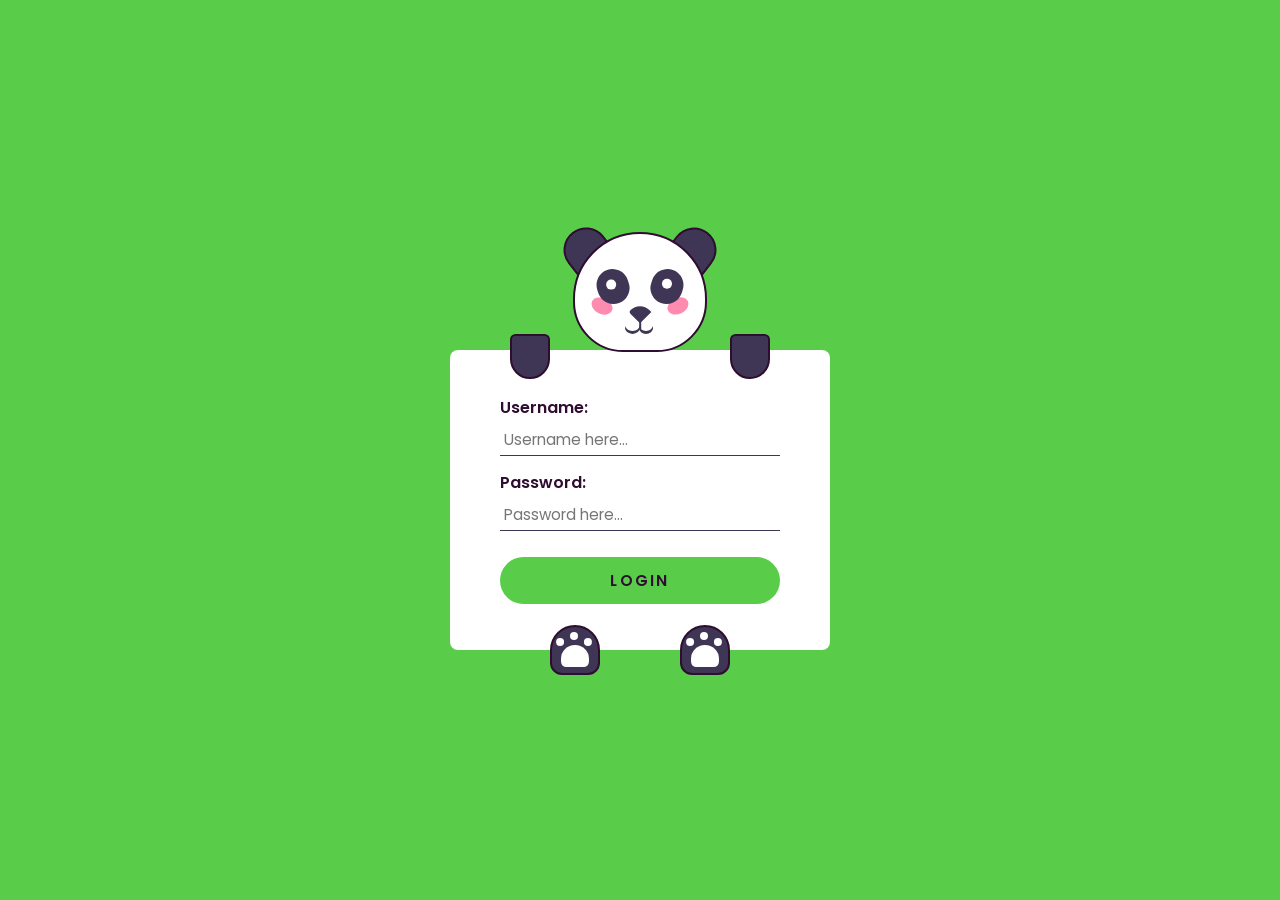
<file: index.html>
<!DOCTYPE html>
<html lang="en">
  <head>
    <meta name="viewport" content="width=device-width, initial-scale=1.0" />
    <title>Panda Login Form</title>

    <!-- Google Font -->
    <link
      href="https://fonts.googleapis.com/css2?family=Poppins:wght@400;600&display=swap"
      rel="stylesheet"
    />

    <!-- Stylesheet -->
    <link rel="stylesheet" href="style.css" />
  </head>
  <body>
    <div class="container">
      <form id="loginForm">
        <label for="username">Username:</label>
        <input
          type="text"
          id="username"
          placeholder="Username here..."
          autocomplete="off"
          required
        />

        <label for="password">Password:</label>
        <input
          type="password"
          id="password"
          placeholder="Password here..."
          required
        />

        <button type="submit">Login</button>
      </form>

      <div class="ear-l"></div>
      <div class="ear-r"></div>

      <div class="panda-face">
        <div class="blush-l"></div>
        <div class="blush-r"></div>

        <div class="eye-l">
          <div class="eyeball-l"></div>
        </div>
        <div class="eye-r">
          <div class="eyeball-r"></div>
        </div>

        <div class="nose"></div>
        <div class="mouth"></div>
      </div>

      <div class="hand-l"></div>
      <div class="hand-r"></div>
      <div class="paw-l"></div>
      <div class="paw-r"></div>
    </div>

    <script src="script.js"></script>
  </body>
</html>
</file>
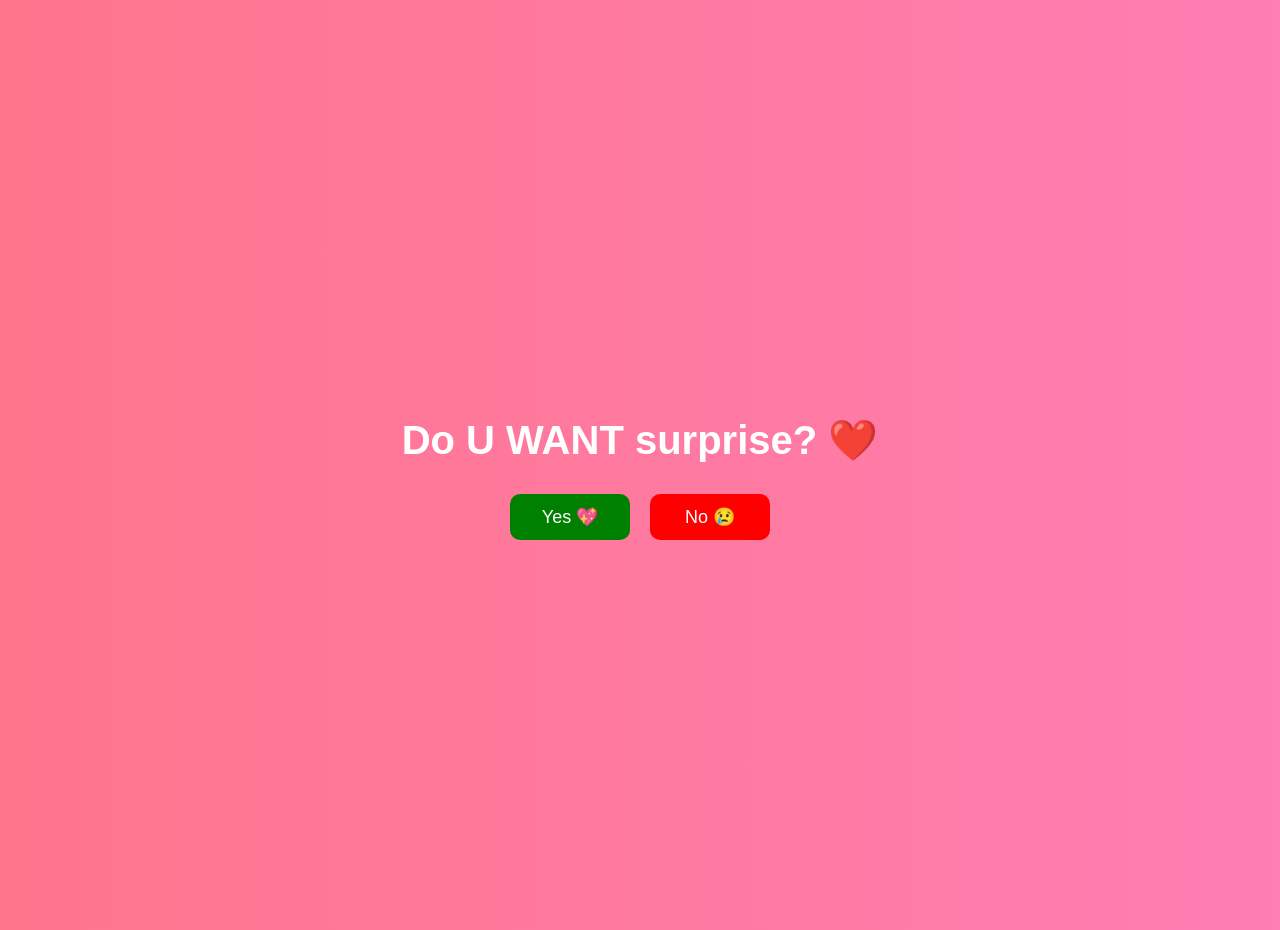
<file: page1.html>
<!DOCTYPE html>
<html>
<head>
  <title>Question ❤️</title>

  <meta name="viewport" content="width=device-width, initial-scale=1.0">

  <style>
    body {
      display: flex;
      flex-direction: column;
      justify-content: center;  /* vertical center */
      align-items: center;      /* horizontal center */
      height: 100vh;
      margin: 0;
      font-family: Arial;
      background: linear-gradient(to right,#ff758c,#ff7eb3);
      color: white;
      text-align: center;
      padding: 15px;
    }

    h1 {
      font-size: clamp(22px, 6vw, 40px);
      margin-bottom: 30px;
    }

    .btn-container {
      display: flex;
      gap: 20px;
      flex-wrap: wrap;
      justify-content: center;
    }

    button {
      padding: 12px 25px;
      font-size: clamp(14px, 4vw, 18px);
      border: none;
      border-radius: 10px;
      cursor: pointer;
      min-width: 120px;
      transition: 0.3s;
    }

    button:hover {
      transform: scale(1.1);
    }

    .yes {
      background: green;
      color: white;
    }

    .no {
      background: red;
      color: white;
    }
  </style>
</head>

<body>

  <h1>Do U WANT surprise? ❤️</h1>

  <div class="btn-container">
    <button class="yes" onclick="goYes()">Yes 💖</button>
    <button class="no" onclick="goNo()">No 😢</button>
  </div>

  <script>
    function goYes() {
      window.location.href = "birthday.html";
    }

    function goNo() {
      alert("Think again 😜");
    }
  </script>

</body>
</html>
</file>
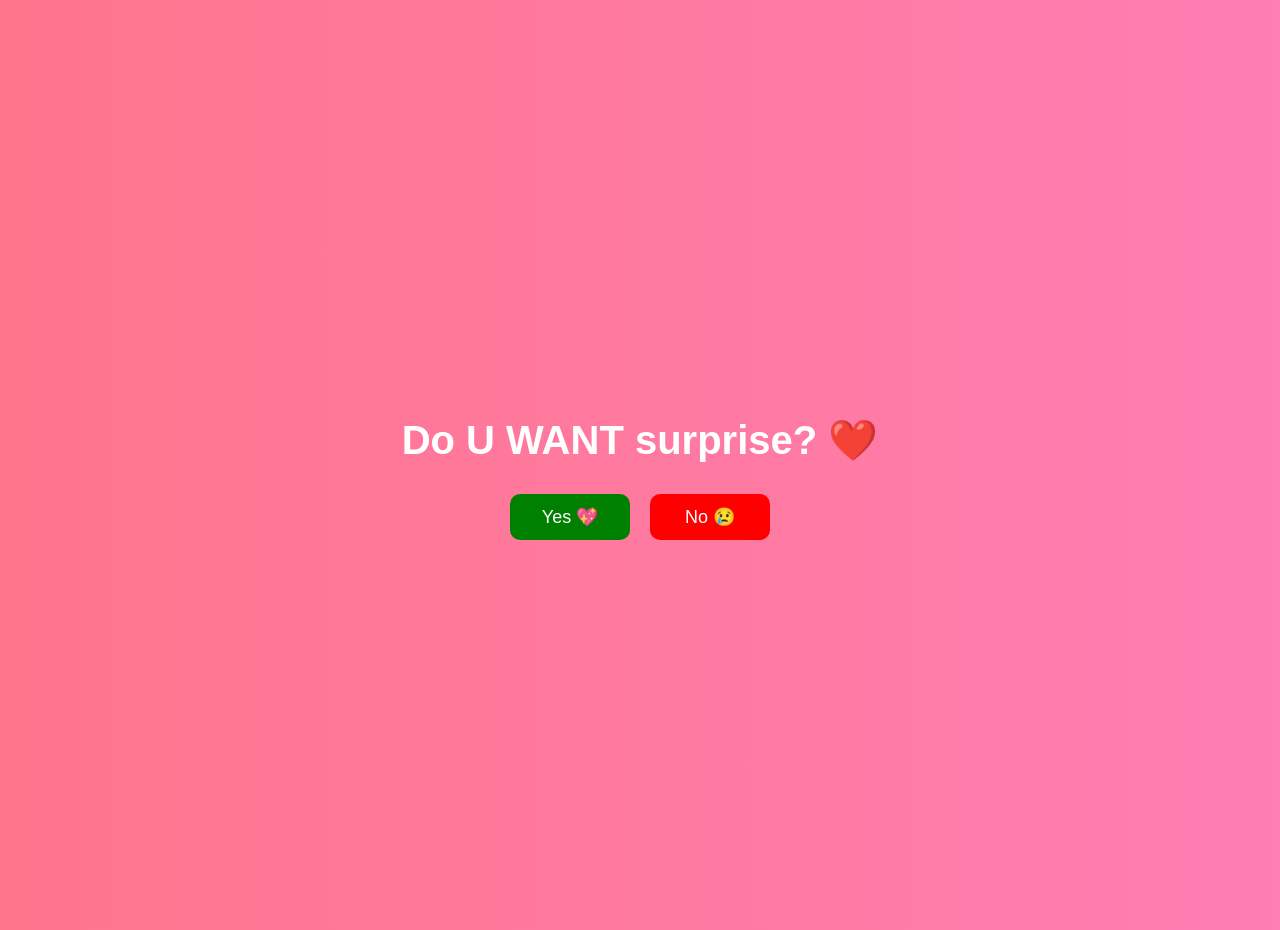
<file: question.html>
<!DOCTYPE html>
<html>
<head>
  <title>Question ❤️</title>

  <meta name="viewport" content="width=device-width, initial-scale=1.0">

  <style>
    body {
      display: flex;
      flex-direction: column;
      justify-content: center;  /* vertical center */
      align-items: center;      /* horizontal center */
      height: 100vh;
      margin: 0;
      font-family: Arial;
      background: linear-gradient(to right,#ff758c,#ff7eb3);
      color: white;
      text-align: center;
      padding: 15px;
    }

    h1 {
      font-size: clamp(22px, 6vw, 40px);
      margin-bottom: 30px;
    }

    .btn-container {
      display: flex;
      gap: 20px;
      flex-wrap: wrap;
      justify-content: center;
    }

    button {
      padding: 12px 25px;
      font-size: clamp(14px, 4vw, 18px);
      border: none;
      border-radius: 10px;
      cursor: pointer;
      min-width: 120px;
      transition: 0.3s;
    }

    button:hover {
      transform: scale(1.1);
    }

    .yes {
      background: green;
      color: white;
    }

    .no {
      background: red;
      color: white;
    }
  </style>
</head>

<body>

  <h1>Do U WANT surprise? ❤️</h1>

  <div class="btn-container">
    <button class="yes" onclick="goYes()">Yes 💖</button>
    <button class="no" onclick="goNo()">No 😢</button>
  </div>

  <script>
    function goYes() {
      window.location.href = "birthday.html";
    }

    function goNo() {
      alert("Think again 😜");
    }
  </script>

</body>
</html>
</file>
<file: style.css>
* {
  padding: 0;
  margin: 0;
  box-sizing: border-box;
  font-family: "Poppins", sans-serif;
}

body {
  background-color: #59cd49;
}

.container {
  height: 31.25em;
  width: 31.25em;
  position: absolute;
  transform: translate(-50%, -50%);
  top: 50%;
  left: 50%;
}

/* FORM */
form {
  width: 23.75em;
  height: 18.75em;
  background-color: #ffffff;
  position: absolute;
  transform: translate(-50%, -50%);
  top: calc(50% + 3.1em);
  left: 50%;
  padding: 0 3.1em;
  display: flex;
  flex-direction: column;
  justify-content: center;
  border-radius: 0.5em;
}

form label {
  display: block;
  margin-bottom: 0.2em;
  font-weight: 600;
  color: #2e0d30;
}

form input {
  font-size: 0.95em;
  font-weight: 400;
  color: #3f3554;
  padding: 0.3em;
  border: none;
  border-bottom: 0.12em solid #3f3554;
  outline: none;
}

form input:focus {
  border-color: #59cd49;
}

form input:not(:last-child) {
  margin-bottom: 0.9em;
}

form button {
  font-size: 0.95em;
  padding: 0.8em 0;
  border-radius: 2em;
  border: none;
  cursor: pointer;
  outline: none;
  background-color: #59cd49;
  color: #2e0d30;
  text-transform: uppercase;
  font-weight: 600;
  letter-spacing: 0.15em;
  margin-top: 0.8em;
  transition: 0.5s;
}

/* ✅ Hover Effect Added */
form button:hover {
  background-color: #45a836;
}

/* PANDA FACE */
.panda-face {
  height: 7.5em;
  width: 8.4em;
  background-color: #ffffff;
  border: 0.18em solid #2e0d30;
  border-radius: 7.5em 7.5em 5.62em 5.62em;
  position: absolute;
  top: 2em;
  margin: auto;
  left: 0;
  right: 0;
}

/* EARS */
.ear-l,
.ear-r {
  background-color: #3f3554;
  height: 2.5em;
  width: 2.81em;
  border: 0.18em solid #2e0d30;
  border-radius: 2.5em 2.5em 0 0;
  top: 1.75em;
  position: absolute;
}

.ear-l {
  transform: rotate(-38deg);
  left: 10.75em;
}

.ear-r {
  transform: rotate(38deg);
  right: 10.75em;
}

/* BLUSH */
.blush-l,
.blush-r {
  background-color: #ff8bb1;
  height: 1em;
  width: 1.37em;
  border-radius: 50%;
  position: absolute;
  top: 4em;
}

.blush-l {
  transform: rotate(25deg);
  left: 1em;
}

.blush-r {
  transform: rotate(-25deg);
  right: 1em;
}

/* EYES */
.eye-l,
.eye-r {
  background-color: #3f3554;
  height: 2.18em;
  width: 2em;
  border-radius: 2em;
  position: absolute;
  top: 2.18em;
}

.eye-l {
  left: 1.37em;
  transform: rotate(-20deg);
}

.eye-r {
  right: 1.37em;
  transform: rotate(20deg);
}

.eyeball-l,
.eyeball-r {
  height: 0.6em;
  width: 0.6em;
  background-color: #ffffff;
  border-radius: 50%;
  position: absolute;
  left: 0.6em;
  top: 0.6em;
  transition: 1s all;
}

.eyeball-l {
  transform: rotate(20deg);
}

.eyeball-r {
  transform: rotate(-20deg);
}

/* NOSE */
.nose {
  height: 1em;
  width: 1em;
  background-color: #3f3554;
  position: absolute;
  top: 4.37em;
  margin: auto;
  left: 0;
  right: 0;
  border-radius: 1.2em 0 0 0.25em;
  transform: rotate(45deg);
}

.nose:before {
  content: "";
  position: absolute;
  background-color: #3f3554;
  height: 0.6em;
  width: 0.1em;
  transform: rotate(-45deg);
  top: 0.75em;
  left: 1em;
}

/* MOUTH */
.mouth,
.mouth:before {
  height: 0.75em;
  width: 0.93em;
  background-color: transparent;
  position: absolute;
  border-radius: 50%;
  box-shadow: 0 0.18em #3f3554;
}

.mouth {
  top: 5.31em;
  left: 3.12em;
}

.mouth:before {
  content: "";
  position: absolute;
  left: 0.87em;
}

/* HANDS */
.hand-l,
.hand-r {
  background-color: #3f3554;
  height: 2.81em;
  width: 2.5em;
  border: 0.18em solid #2e0d30;
  border-radius: 0.6em 0.6em 2.18em 2.18em;
  transition: 1s all;
  position: absolute;
  top: 8.4em;
}

.hand-l {
  left: 7.5em;
}

.hand-r {
  right: 7.5em;
}

/* PAWS */
.paw-l,
.paw-r {
  background-color: #3f3554;
  height: 3.12em;
  width: 3.12em;
  border: 0.18em solid #2e0d30;
  border-radius: 2.5em 2.5em 1.2em 1.2em;
  position: absolute;
  top: 26.56em;
}

.paw-l {
  left: 10em;
}

.paw-r {
  right: 10em;
}

.paw-l:before,
.paw-r:before {
  position: absolute;
  content: "";
  background-color: #ffffff;
  height: 1.37em;
  width: 1.75em;
  top: 1.12em;
  left: 0.55em;
  border-radius: 1.56em 1.56em 0.6em 0.6em;
}

.paw-l:after,
.paw-r:after {
  position: absolute;
  content: "";
  background-color: #ffffff;
  height: 0.5em;
  width: 0.5em;
  border-radius: 50%;
  top: 0.31em;
  left: 1.12em;
  box-shadow: 0.87em 0.37em #ffffff, -0.87em 0.37em #ffffff;
}

/* RESPONSIVE */
@media screen and (max-width: 500px) {
  .container {
    font-size: 14px;
  }
}
</file>
